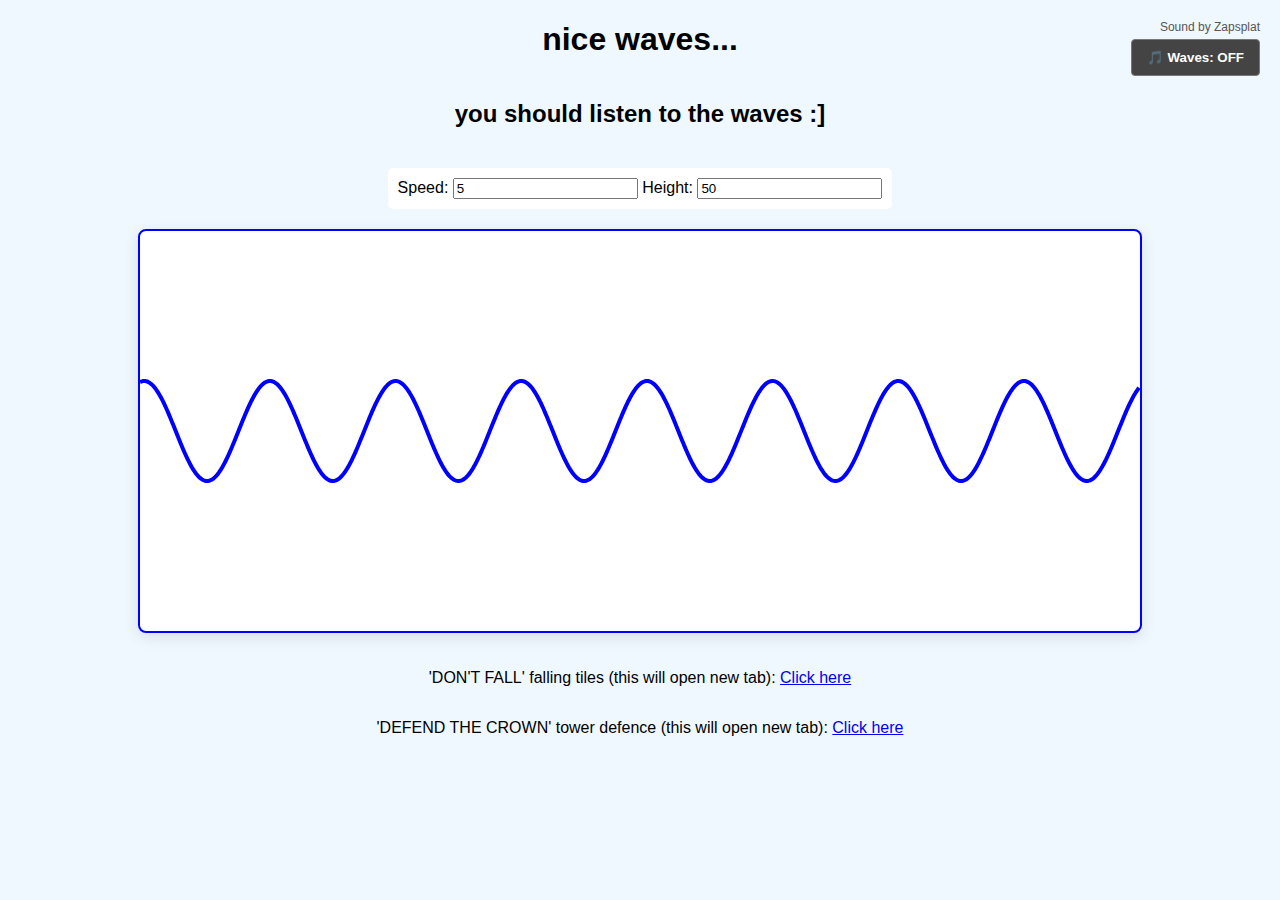
<file: index.html>
<!DOCTYPE html>
<html>
<head>
<title>Waves :]</title>
<style>
    body {
        font-family: sans-serif;
        display: flex;
        flex-direction: column;
        align-items: center;
        background-color: #f0f8ff; /* Light blue tint */
        position: relative; /* Needed for positioning the button */
        min-height: 100vh;
        margin: 0;
    }
    canvas {
        border: 2px solid #0000ff;
        background: white;
        border-radius: 8px;
        box-shadow: 0 4px 15px rgba(0,0,0,0.1);
    }
    .controls {
        margin: 20px;
        padding: 10px;
        background: #fff;
        border-radius: 5px;
    }
    
    /* Music Button & Credit Styling */
    #sound-container {
        position: absolute;
        top: 20px;
        right: 20px;
        display: flex;
        flex-direction: column;
        align-items: flex-end;
        text-align: right;
    }
    .credit-text {
        font-size: 12px;
        color: #555;
        margin-bottom: 5px;
    }
    #music-btn {
        background: #444;
        color: white;
        padding: 10px 15px;
        border: 1px solid #777;
        border-radius: 4px;
        cursor: pointer;
        font-weight: bold;
    }
</style>
</head>
<body>

<div id="sound-container">
    <div class="credit-text">Sound by Zapsplat</div>
    <button id="music-btn" onclick="toggleWaves()">🎵 Waves: OFF</button>
</div>

<h1>nice waves...</h1>
<h2>you should listen to the waves :]</h2>

<div class="controls">
    <label for="speed">Speed:</label>
    <input type="number" id="speed" name="speed" value="5">

    <label for="height">Height:</label>
    <input type="number" id="height" name="height" value="50">
</div>

<canvas id="a" width="1000" height="400"></canvas>

<audio id="wave-audio" loop>
    <source src="zapsplat_pack_ocean_waves_mp3.mp3" type="audio/mpeg">
</audio>

<div style="margin-top: 20px;">
  <p>
    'DON'T FALL' falling tiles (this will open new tab):
    <a href="https://cebastians.site/test.html" target="_blank" rel="noopener noreferrer">
      Click here
    </a>
  </p>
</div>
<div>
  <p>
    'DEFEND THE CROWN' tower defence (this will open new tab):
    <a href="https://cebastians.site/game.html" target="_blank" rel="noopener noreferrer">
      Click here
    </a>
  </p>
</div>

<script>
    const canvas = document.getElementById('a');
    const ctx = canvas.getContext('2d');
    const speedInput = document.getElementById('speed');
    const heightInput = document.getElementById('height');
    const audio = document.getElementById('wave-audio');
    let x = 0;
    let isPlaying = false;
    
    // --- Music Toggle Logic ---
    function toggleWaves() {
        const btn = document.getElementById('music-btn');
        if (isPlaying) {
            audio.pause();
            btn.innerText = "🎵 Waves: OFF";
            btn.style.background = "#444";
            isPlaying = false;
        } else {
            audio.play().catch(e => console.log("Audio load error:", e));
            btn.innerText = "🎵 Waves: ON";
            btn.style.background = "#00b894"; // Green when on
            isPlaying = true;
        }
    }
    
    function draw() {
        ctx.clearRect(0, 0, canvas.width, canvas.height);
        ctx.beginPath();
        for (let i = 0; i < canvas.width; i++) {
            const y = 200 + heightInput.value * Math.sin((i + x) * (speedInput.value / 100));
            ctx.lineTo(i, y);
        }
        ctx.strokeStyle = 'blue';
        ctx.lineWidth = 4;
        ctx.stroke();
        x += 2; 
        requestAnimationFrame(draw);
    }
    draw();
</script>
</body>
</html>
</html>
</file>
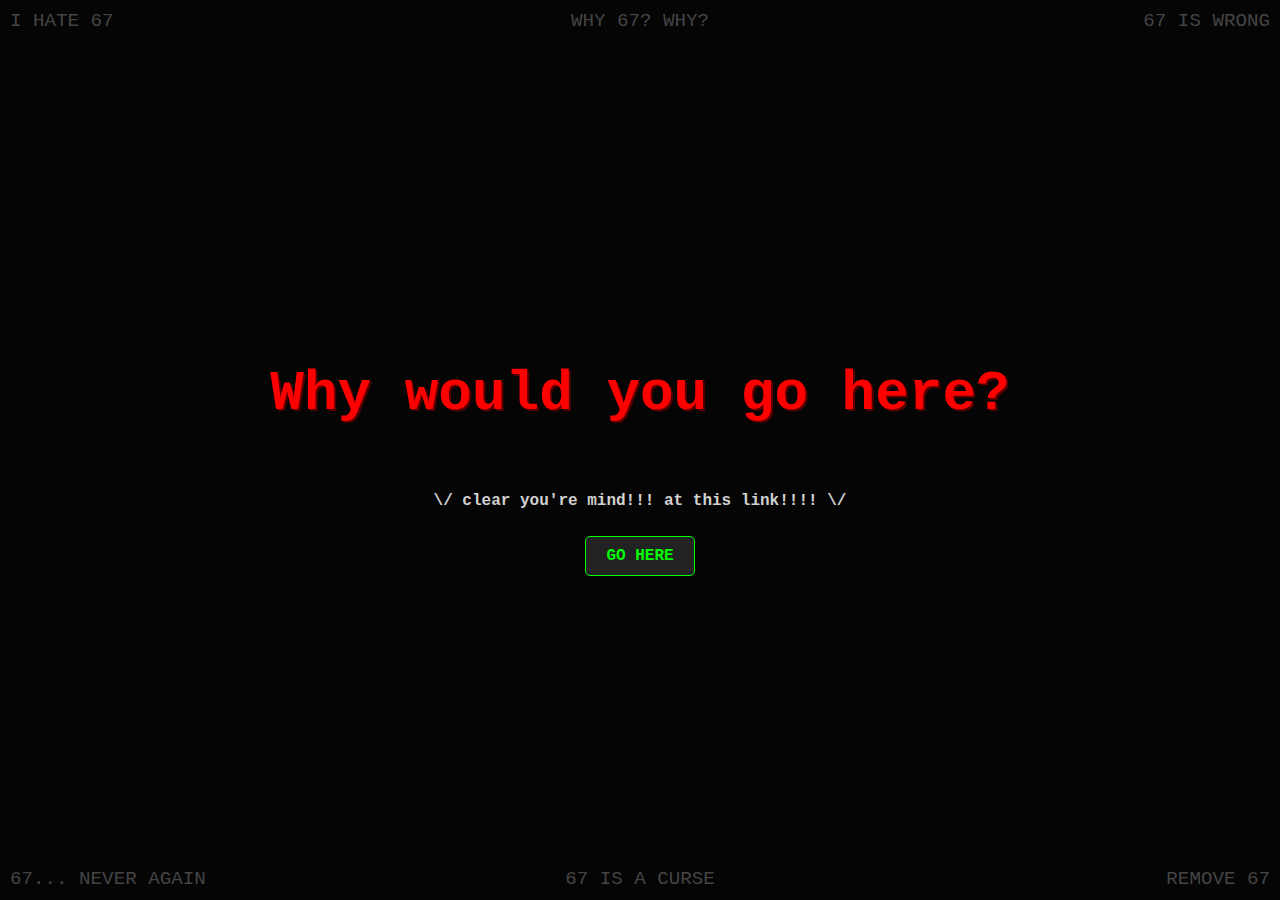
<file: 67.html>
<!DOCTYPE html>
<html lang="en">
<head>
    <meta charset="UTF-8">
    <title>Why?</title>
    <style>
        body {
            background-color: #050505;
            color: #d1d1d1;
            font-family: 'Courier New', Courier, monospace;
            margin: 0;
            height: 100vh;
            display: flex;
            flex-direction: column;
            justify-content: center;
            align-items: center;
            overflow: hidden;
            text-align: center;
        }

        /* The Big Middle Text */
        h1 {
            font-size: 3.5rem;
            color: #ff0000;
            text-shadow: 2px 2px #550000;
            margin-bottom: 30px;
        }

        /* The "67" Hate Text */
        .corner-text {
            position: absolute;
            font-size: 1.2rem;
            color: #444;
            text-transform: uppercase;
        }
        .top { top: 10px; }
        .bottom { bottom: 10px; }
        .left { left: 10px; }
        .right { right: 10px; }
        .center-top { top: 10px; left: 50%; transform: translateX(-50%); }
        .center-bottom { bottom: 10px; left: 50%; transform: translateX(-50%); }

        /* The Link Section */
        .link-container {
            margin-top: 20px;
            font-weight: bold;
        }

        a {
            display: inline-block;
            margin-top: 10px;
            padding: 10px 20px;
            background: #222;
            color: #00ff00;
            text-decoration: none;
            border: 1px solid #00ff00;
            border-radius: 5px;
            transition: 0.3s;
        }

        a:hover {
            background: #00ff00;
            color: #000;
            box-shadow: 0 0 15px #00ff00;
        }
    </style>
</head>
<body>

    <div class="corner-text top left">I HATE 67</div>
    <div class="corner-text top right">67 IS WRONG</div>
    <div class="corner-text bottom left">67... NEVER AGAIN</div>
    <div class="corner-text bottom right">REMOVE 67</div>
    <div class="corner-text center-top">WHY 67? WHY?</div>
    <div class="corner-text center-bottom">67 IS A CURSE</div>

    <h1>Why would you go here?</h1>

    <div class="link-container">
        <p>\/ clear you're mind!!! at this link!!!! \/</p>
        
        <a href="https://cebastians.site/cleaner.html">GO HERE</a>
        </div>

</body>
</html>
</file>
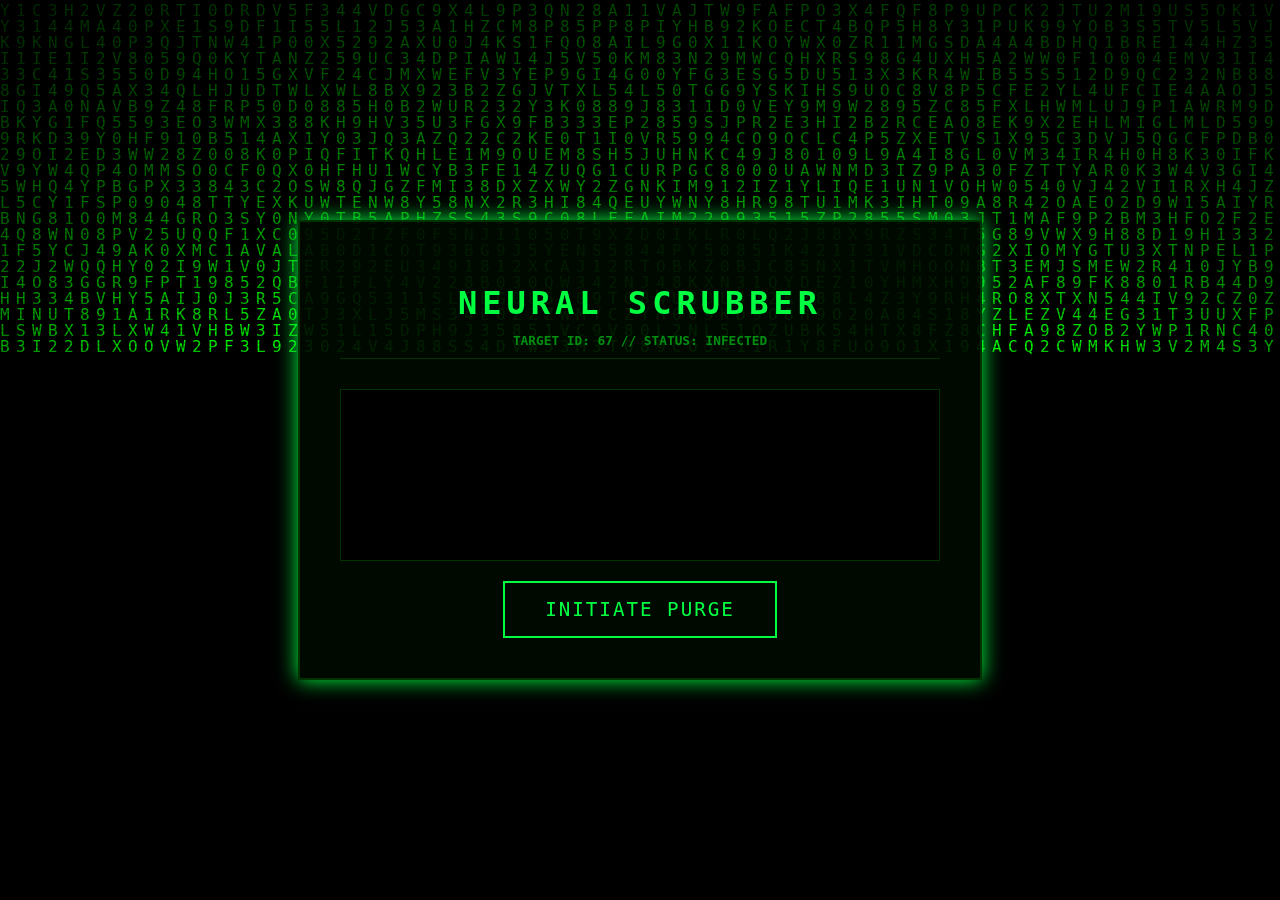
<file: cleaner.html>
<!DOCTYPE html>
<html lang="en">
<head>
<meta charset="UTF-8">
<title>Protocol 67: PURGE</title>
<style>
    body {
        margin: 0;
        padding: 0;
        background-color: #000;
        color: #00ff41;
        font-family: 'Consolas', 'Monaco', monospace;
        overflow: hidden;
        height: 100vh;
        width: 100vw;
        display: flex;
        flex-direction: column;
        align-items: center;
        justify-content: center;
    }

    #scan-lines {
        position: absolute;
        top: 0;
        left: 0;
        width: 100%;
        height: 100%;
        background: linear-gradient(
            to bottom,
            rgba(255,255,255,0),
            rgba(255,255,255,0) 50%,
            rgba(0,0,0,0.2) 50%,
            rgba(0,0,0,0.2)
        );
        background-size: 100% 4px;
        z-index: 10;
        pointer-events: none;
    }

    #overlay {
        position: absolute;
        top: 0;
        left: 0;
        width: 100%;
        height: 100%;
        background: radial-gradient(circle, transparent 50%, #000 150%);
        z-index: 11;
        pointer-events: none;
    }

    #container {
        z-index: 20;
        text-align: center;
        width: 80%;
        max-width: 600px;
        border: 2px solid #003300;
        background-color: rgba(0, 10, 0, 0.9);
        padding: 40px;
        box-shadow: 0 0 20px #00ff41;
        position: relative;
    }

    h1 {
        font-size: 2rem;
        margin-bottom: 10px;
        text-transform: uppercase;
        letter-spacing: 5px;
        animation: glow 2s infinite alternate;
    }

    h2 {
        font-size: 0.8rem;
        color: #008f11;
        margin-bottom: 30px;
        border-bottom: 1px solid #003300;
        padding-bottom: 10px;
    }

    #status-log {
        height: 150px;
        overflow-y: auto;
        text-align: left;
        font-size: 0.9rem;
        border: 1px solid #003300;
        padding: 10px;
        margin-bottom: 20px;
        background-color: #000;
        color: #00ff41;
        font-family: 'Courier New', Courier, monospace;
    }

    .log-entry {
        margin: 2px 0;
        opacity: 0;
        animation: fadeIn 0.2s forwards;
    }

    .error { color: red; }
    .success { color: cyan; font-weight: bold; }
    .warning { color: yellow; }

    #progress-container {
        width: 100%;
        height: 20px;
        background-color: #002200;
        margin-bottom: 30px;
        position: relative;
        display: none;
    }

    #progress-bar {
        width: 0%;
        height: 100%;
        background-color: #00ff41;
        box-shadow: 0 0 10px #00ff41;
        transition: width 0.1s linear;
    }

    button {
        background: transparent;
        color: #00ff41;
        border: 2px solid #00ff41;
        padding: 15px 40px;
        font-size: 1.2rem;
        font-family: inherit;
        cursor: pointer;
        text-transform: uppercase;
        transition: 0.3s;
        letter-spacing: 2px;
    }

    button:hover {
        background: #00ff41;
        color: #000;
        box-shadow: 0 0 20px #00ff41;
    }

    button:disabled {
        border-color: #333;
        color: #333;
        cursor: not-allowed;
        box-shadow: none;
    }

    canvas {
        position: absolute;
        top: 0;
        left: 0;
        z-index: 1;
    }

    @keyframes glow {
        from { text-shadow: 0 0 5px #00ff41; }
        to { text-shadow: 0 0 20px #00ff41, 0 0 10px #fff; }
    }

    @keyframes fadeIn {
        to { opacity: 1; }
    }

    #final-message {
        display: none;
        font-size: 3rem;
        color: cyan;
        text-shadow: 0 0 30px cyan;
        position: absolute;
        top: 50%;
        left: 50%;
        transform: translate(-50%, -50%);
        z-index: 100;
        background: rgba(0,0,0,0.9);
        padding: 50px;
        border: 5px solid cyan;
    }
</style>
</head>
<body>

<div id="scan-lines"></div>
<div id="overlay"></div>
<canvas id="matrix"></canvas>

<div id="container">
    <h1>Neural Scrubber</h1>
    <h2>TARGET ID: 67 // STATUS: INFECTED</h2>

    <div id="status-log">
        <div class="log-entry">System Ready.</div>
        <div class="log-entry">Waiting for user authorization...</div>
    </div>

    <div id="progress-container">
        <div id="progress-bar"></div>
    </div>

    <button id="start-btn" onclick="startSequence()">INITIATE PURGE</button>
</div>

<div id="final-message">MIND CLEAN</div>

<script>
    const canvas = document.getElementById('matrix');
    const ctx = canvas.getContext('2d');

    canvas.width = window.innerWidth;
    canvas.height = window.innerHeight;

    const katakana = '01234589'; 
    const latin = 'ABCDEFGHIJKLMNOPQRSTUVWXYZ';
    const nums = '01234589';
    const alphabet = katakana + latin + nums;

    const fontSize = 16;
    const columns = canvas.width/fontSize;

    const rainDrops = [];
    for( let x = 0; x < columns; x++ ) {
        rainDrops[x] = 1;
    }

    let intenseMode = false;

    const draw = () => {
        ctx.fillStyle = intenseMode ? 'rgba(0, 0, 0, 0.1)' : 'rgba(0, 0, 0, 0.05)';
        ctx.fillRect(0, 0, canvas.width, canvas.height);

        ctx.fillStyle = intenseMode ? '#F00' : '#0F0';
        ctx.font = fontSize + 'px monospace';

        for(let i = 0; i < rainDrops.length; i++) {
            const text = alphabet.charAt(Math.floor(Math.random() * alphabet.length));
            ctx.fillText(text, i*fontSize, rainDrops[i]*fontSize);

            if(rainDrops[i]*fontSize > canvas.height && Math.random() > 0.975){
                rainDrops[i] = 0;
            }
            rainDrops[i]++;
        }
    };

    let interval = setInterval(draw, 30);

    const logBox = document.getElementById('status-log');
    const progressBar = document.getElementById('progress-bar');
    const progressCont = document.getElementById('progress-container');
    const startBtn = document.getElementById('start-btn');
    const finalMsg = document.getElementById('final-message');
    const mainContainer = document.getElementById('container');

    function log(msg, type='') {
        const div = document.createElement('div');
        div.className = 'log-entry ' + type;
        div.innerText = `> ${msg}`;
        logBox.appendChild(div);
        logBox.scrollTop = logBox.scrollHeight;
    }

    function startSequence() {
        startBtn.disabled = true;
        startBtn.innerText = "PROCESSING...";
        progressCont.style.display = 'block';
        
        const steps = [
            { t: 1000, m: "Connecting to Neural Interface...", type: "" },
            { t: 2000, m: "Scanning memory sectors 00-99...", type: "" },
            { t: 3000, m: "WARNING: Pattern '67' detected in sector 9.", type: "warning" },
            { t: 3500, m: "WARNING: Pattern '67' detected in sector 4.", type: "warning" },
            { t: 4000, m: "Isolating infected thoughts...", type: "" },
            { t: 5500, m: "CRITICAL: '67' is resisting deletion.", type: "error" },
            { t: 6000, m: "Overriding safety protocols...", type: "warning" },
            { t: 7000, m: "INITIATING DEEP SCRUB.", type: "success" },
            { t: 7500, m: "Deleting '6'...", type: "" },
            { t: 8000, m: "Deleting '7'...", type: "" },
            { t: 8500, m: "Merging '6' and '7' into NULL...", type: "" },
            { t: 9500, m: "Clearing cache...", type: "" },
            { t: 10500, m: "Verification complete. No '67' found.", type: "success" }
        ];

        let width = 0;
        const progressInterval = setInterval(() => {
            if (width >= 100) clearInterval(progressInterval);
            else {
                width += 0.5;
                progressBar.style.width = width + '%';
            }
        }, 50);

        steps.forEach(step => {
            setTimeout(() => {
                log(step.m, step.type);
                if (step.type === 'error') {
                    intenseMode = true;
                    document.body.style.backgroundColor = '#100';
                }
                if (step.type === 'success' && step.m.includes("DEEP")) {
                    intenseMode = false;
                    document.body.style.backgroundColor = '#000';
                }
            }, step.t);
        });

        setTimeout(() => {
            mainContainer.style.display = 'none';
            finalMsg.style.display = 'block';
            clearInterval(interval);
            ctx.clearRect(0, 0, canvas.width, canvas.height);
        }, 12000);
    }

    window.addEventListener('resize', () => {
        canvas.width = window.innerWidth;
        canvas.height = window.innerHeight;
    });

</script>

</body>
</html>
</file>
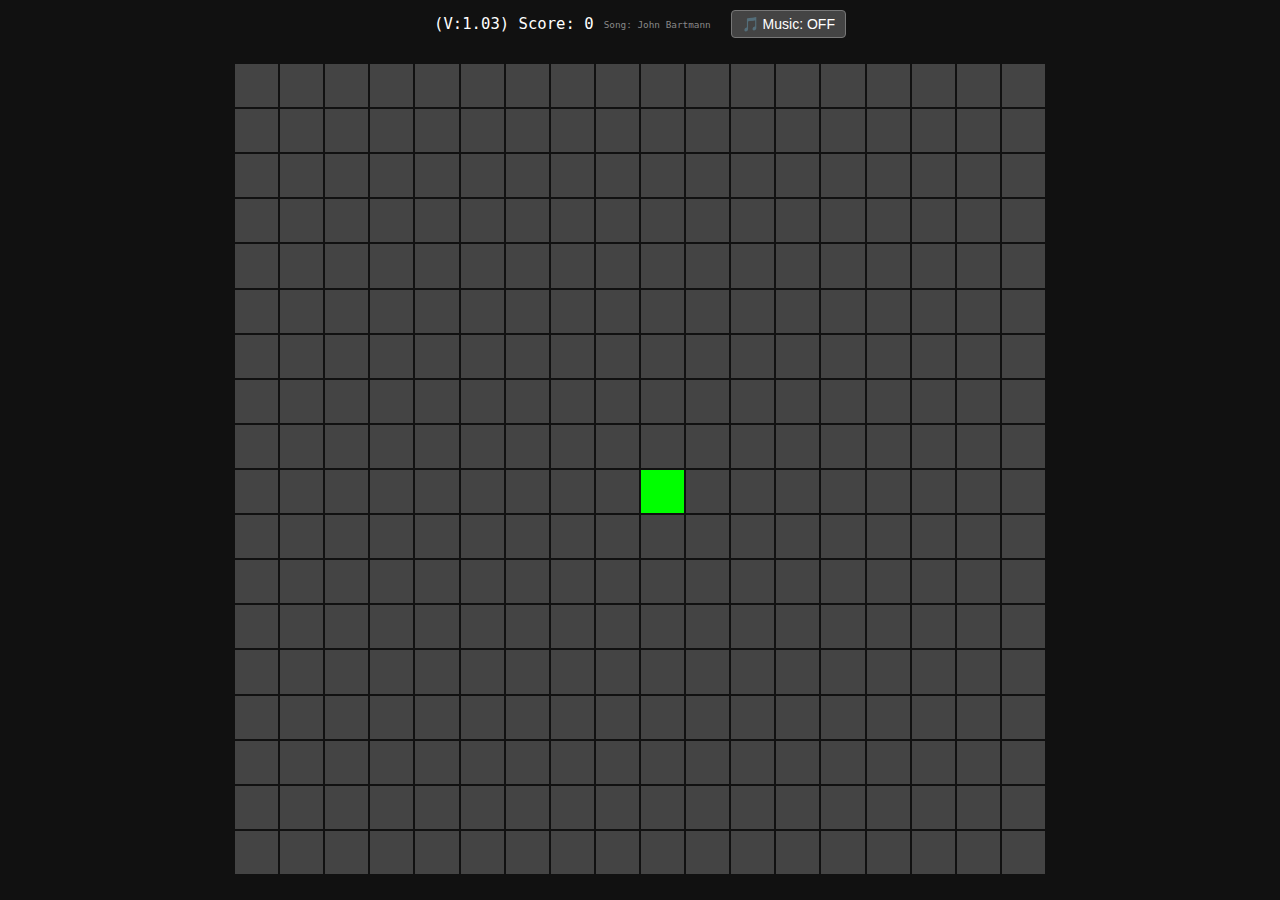
<file: test.html>
<!DOCTYPE html>
<html>
<head>
<meta charset="UTF-8">
<title>Falling Tiles 18x18</title>
<style>
html, body { margin:0; padding:0; height:100%; width:100%; background:#111; color:white; font-family:Arial,sans-serif; display:flex; flex-direction:column; align-items:center; overflow:hidden; }
#top-bar { display:flex; justify-content:center; width:100%; margin-top:10px; align-items:center; font-family: monospace; font-size: 1.2em; }
#game-container { flex:1; display:flex; justify-content:center; align-items:center; width:100%; }
#game { display:grid; grid-template-columns: repeat(18, 1fr); grid-template-rows: repeat(18, 1fr); gap:2px; width:90vmin; height:90vmin; }
.tile { background:#444; width:100%; height:100%; transition: background 0.3s, transform 0.4s, opacity 0.4s; }

/* Removed .safe-zone style so everything looks identical */

.player { background:#0f0 !important; z-index: 2; }
.warning { background:red !important; }
.falling { transform:translateY(50px); opacity:0; }

#death-screen { position:absolute; top:0; left:0; width:100%; height:100%; background:rgba(0,0,0,0.9); display:none; flex-direction:column; justify-content:center; align-items:center; z-index:10; }
#death-screen h2, #death-screen p { margin:5px; text-align:center; }
#play-again { margin-top:10px; padding:6px 12px; cursor:pointer; border:none; border-radius:5px; }

#music-btn {
    margin-left: 20px;
    background: #444;
    color: white;
    border: 1px solid #777;
    padding: 5px 10px;
    cursor: pointer;
    font-size: 14px;
    border-radius: 4px;
}
.credits { font-size: 0.6em; color: #888; margin-left: 10px; }
</style>
</head>
<body>

<div id="top-bar">
    <div>(V:1.03) Score: <span id="score-val">0</span></div>
    <div class="credits">Song: John Bartmann</div>
    <button id="music-btn" onclick="toggleMusic()">🎵 Music: OFF</button>
</div>

<audio id="bgm" loop>
    <source src="racetodeath.mp3?v=REAL" type="audio/mpeg">
</audio>
    
<div id="game-container">
    <div id="game"></div>
</div>

<div id="death-screen">
    <h2 id="death-title">You Died!</h2>
    <p id="death-score"></p>
    <button id="play-again">Play Again</button>
</div>

<script>
const SIZE = 18;
const WARNING_TIME = 1000;
const DROP_INTERVAL = 800;

const game = document.getElementById("game");
const deathScreen = document.getElementById("death-screen");
const deathTitle = document.getElementById("death-title");
const deathScore = document.getElementById("death-score");
const scoreSpan = document.getElementById("score-val");

let grid = [];
let player = { x: 9, y: 9 }; 
let dropLoop;
let score = 0;
let paused = false;

// --- MUSIC LOGIC ---
let isMusicOn = false;
const bgm = document.getElementById('bgm');
bgm.volume = 0.5; 

function toggleMusic() {
    const btn = document.getElementById('music-btn');
    if (isMusicOn) {
        bgm.pause();
        btn.innerText = "🎵 Music: OFF";
        btn.style.background = "#444";
        isMusicOn = false;
    } else {
        bgm.play().catch(e => console.log("Audio load error:", e));
        btn.innerText = "🎵 Music: ON";
        btn.style.background = "#00b894"; 
        isMusicOn = true;
    }
}

function createGrid() {
    game.innerHTML = "";
    grid = [];
    for(let y=0;y<SIZE;y++){
        let row=[];
        for(let x=0;x<SIZE;x++){
            const tile=document.createElement("div");
            tile.classList.add("tile");
            // Removed the line that added the 'safe-zone' class
            game.appendChild(tile);
            row.push({element:tile, exists:true, dropping:false});
        }
        grid.push(row);
    }
}

function drawPlayer() {
    document.querySelectorAll(".tile").forEach(t=>t.classList.remove("player"));
    if(grid[player.y] && grid[player.y][player.x] && grid[player.y][player.x].exists){
        grid[player.y][player.x].element.classList.add("player");
    } else {
        endGame(false);
    }
}

function getRandomExistingTile(){
    let existing=[];
    for(let y=0;y<SIZE;y++){
        for(let x=0;x<SIZE;x++){
            // THE LOGIC IS STILL HERE: Skip 9,9 so it never falls
            if (x === 9 && y === 9) continue;
            
            if(grid[y][x].exists && !grid[y][x].dropping) existing.push({x,y});
        }
    }
    return existing.length === 0 ? null : existing[Math.floor(Math.random()*existing.length)];
}

function triggerRandomDrop(){
    if(paused) return;
    const t = getRandomExistingTile();
    if(!t) return;
    const tile = grid[t.y][t.x];
    tile.dropping=true;
    tile.element.classList.add("warning");
    setTimeout(()=>{
        if (paused) return;
        tile.exists=false;
        tile.element.classList.remove("warning");
        tile.element.classList.add("falling");
        score++;
        scoreSpan.textContent = score; 
        if(player.x===t.x && player.y===t.y) {
            endGame(false);
        } else {
            checkWinCondition();
        }
        tile.dropping = false;
    }, WARNING_TIME);
}

function checkWinCondition() {
    let count = 0;
    for(let y=0; y<SIZE; y++) {
        for(let x=0; x<SIZE; x++) {
            if(grid[y][x].exists) count++;
        }
    }
    if (count === 1) endGame(true);
}

function move(dx,dy){
    if(paused) return;
    player.x+=dx; player.y+=dy;
    if(player.x<0||player.x>=SIZE||player.y<0||player.y>=SIZE||!grid[player.y][player.x].exists){
        endGame(false);
        return;
    }
    drawPlayer();
}

function endGame(isWin){
    paused=true;
    clearInterval(dropLoop);
    deathTitle.textContent = isWin ? "YOU WIN!" : "You Died!";
    deathTitle.style.color = isWin ? "#f1c40f" : "red";
    deathScore.textContent = "Final Score: " + score;
    deathScreen.style.display = "flex";
}

function startGameLoop() {
    paused=false;
    score=0;
    scoreSpan.textContent = score;
    player = { x: 9, y: 9 }; 
    createGrid();
    drawPlayer();
    dropLoop = setInterval(triggerRandomDrop, DROP_INTERVAL);
}

document.addEventListener("keydown", e=>{
    switch(e.key){
        case "ArrowUp": move(0,-1); break;
        case "ArrowDown": move(0,1); break;
        case "ArrowLeft": move(-1,0); break;
        case "ArrowRight": move(1,0); break;
    }
});

document.getElementById("play-again").addEventListener("click",()=>{
    deathScreen.style.display="none";
    startGameLoop();
});

startGameLoop();
</script>

</body>
</html>
</file>
